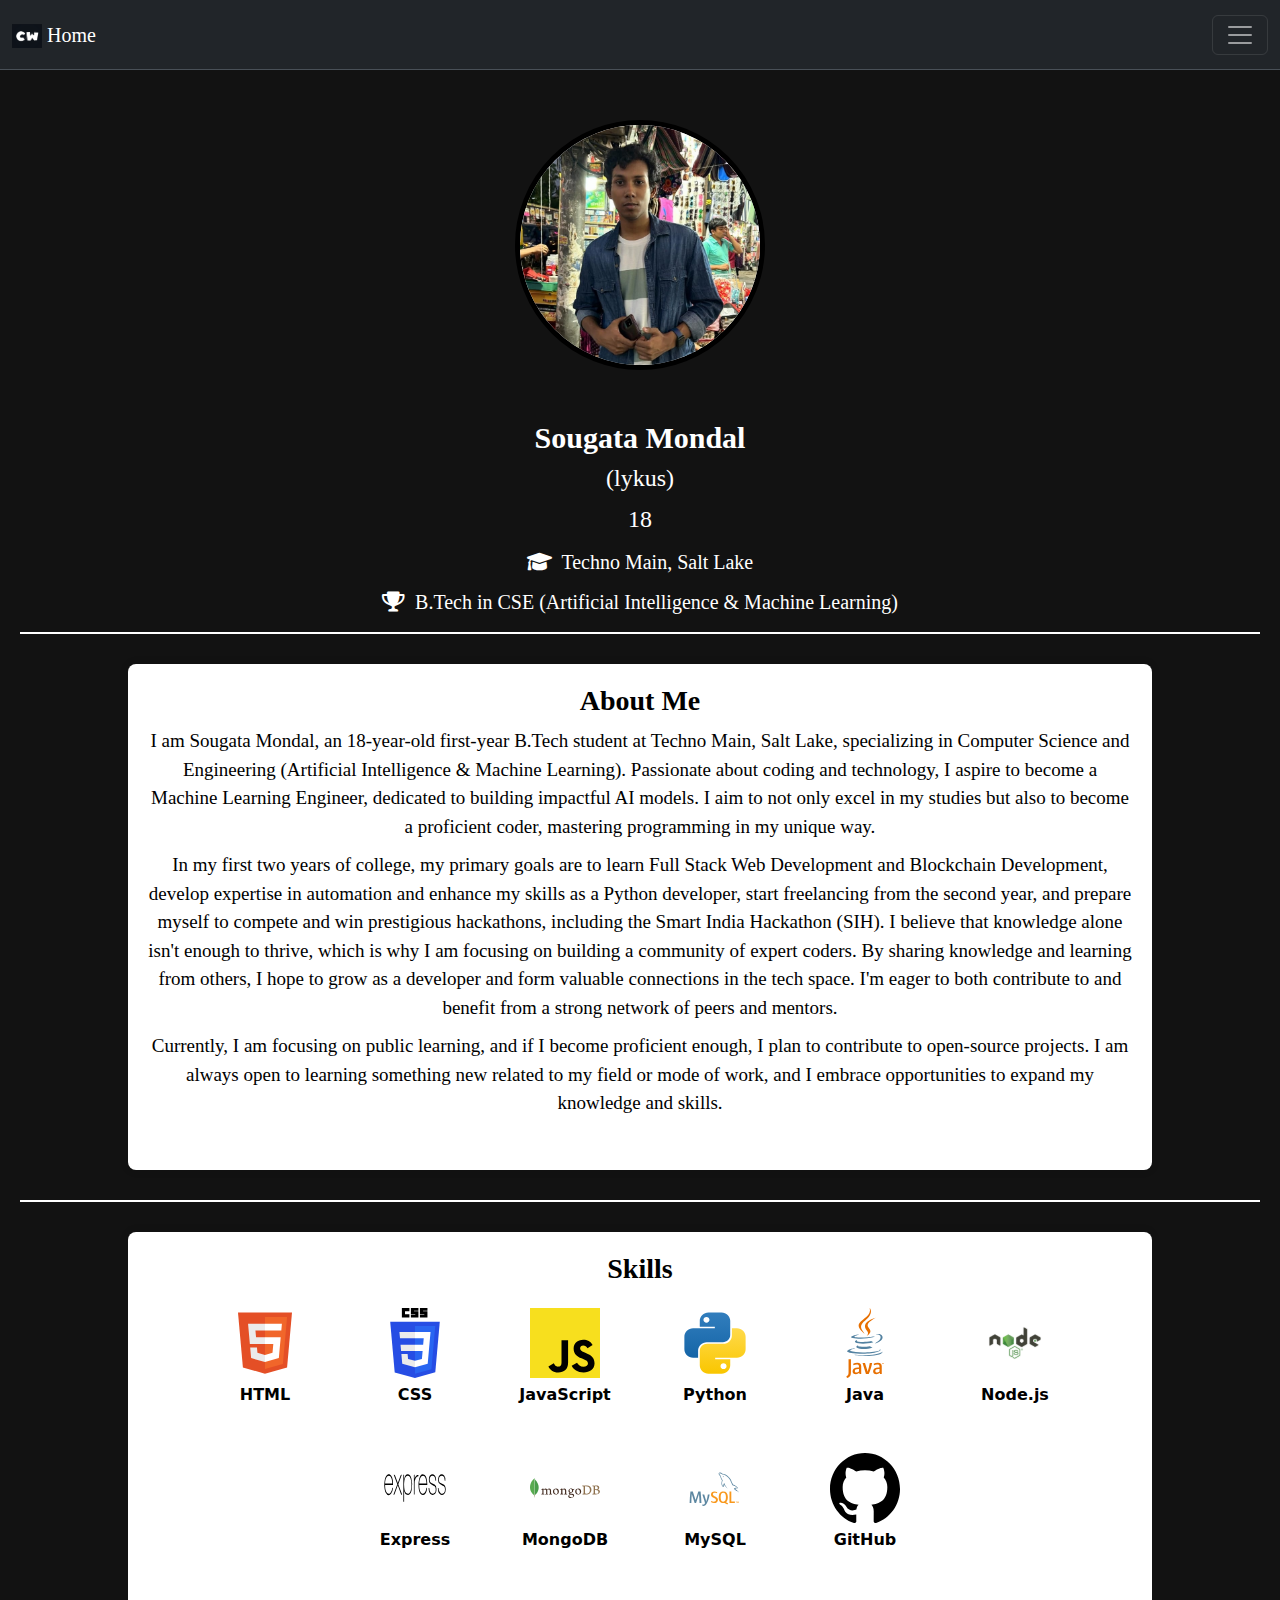
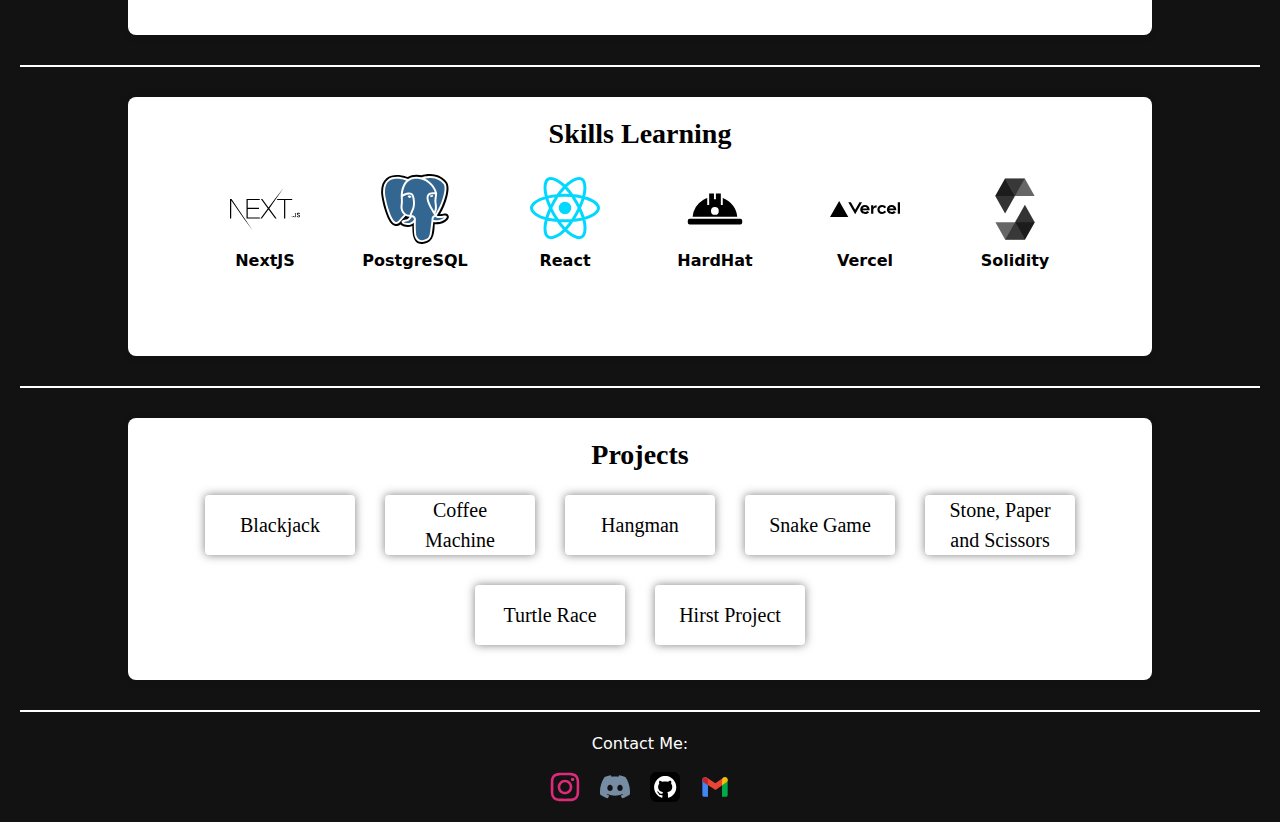
<file: index.html>
<!DOCTYPE html>
<html lang="en">
<head>
    <meta charset="UTF-8">
    <meta name="viewport" content="width=device-width, initial-scale=1.0">
    <title>Sougata Mondal</title>
    <link rel="shortcut icon" href="Logo.jpg">
    <link href="https://cdn.jsdelivr.net/npm/bootstrap@5.3.3/dist/css/bootstrap.min.css" rel="stylesheet" integrity="sha384-QWTKZyjpPEjISv5WaRU9OFeRpok6YctnYmDr5pNlyT2bRjXh0JMhjY6hW+ALEwIH" crossorigin="anonymous">
    <link rel="stylesheet" href="styles.css"> <!-- Link to the external CSS file -->
    <link rel="stylesheet" href="https://cdnjs.cloudflare.com/ajax/libs/font-awesome/6.0.0-beta3/css/all.min.css"> <!-- Font Awesome for icons -->
</head>
<body>
    <nav class="navbar bg-dark border-bottom border-body sticky-top" data-bs-theme="dark">
        <div class="container-fluid">
            <a class="navbar-brand" href="#">
                <img src="Logo.jpg" alt="Logo" width="30" height="24" class="d-inline-block align-text-top">
                Home
            </a>
            <button class="navbar-toggler" type="button" data-bs-toggle="collapse" data-bs-target="#navbarNavDropdown" aria-controls="navbarNavDropdown" aria-expanded="false" aria-label="Toggle navigation">
                <span class="navbar-toggler-icon"></span>
            </button>
            <div class="collapse navbar-collapse" id="navbarNavDropdown">
                <ul class="navbar-nav">
                    <li class="nav-item">
                        <a class="nav-link active" aria-current="page" href="#">Home</a>
                    </li>
                    <li class="nav-item">
                        <a class="nav-link" href="#About">About Me</a>
                    </li>
                    <li class="nav-item">
                        <a class="nav-link" href="#Skills">Skills</a>
                    </li>
                    <li class="nav-item"></li>
                        <a class="nav-link" href="#Learning">Upcoming Skills</a>
                    </li>
                    <li class="nav-item">
                        <a class="nav-link active" aria-current="page" href="#Projects">Projects</a>
                    </li>
                    <li class="nav-item"></li>
                        <a class="nav-link" href="#Contacts">Contact Me</a>
                    </li>
                </ul>
            </div>
        </div>
    </nav>
    
    <div class="profile-circle">
        <img src="me.jpg" alt="Profile Picture" class="profile-image">
    </div>
    <h1 class="name">Sougata Mondal</h1>
    <h2 class="nickname">(lykus)</h2>
    <div class="age">
        <span>18</span> <!-- Age added -->
    </div>
    <div class="education">
        <i class="fas fa-graduation-cap"></i>
        <span>Techno Main, Salt Lake</span>
    </div>
    <div class="degree">
        <i class="fas fa-trophy"></i> <!-- Scholarship icon -->
        <span>B.Tech in CSE (Artificial Intelligence & Machine Learning)</span>
        <div class="underline"></div> <!-- Underline added below degree -->
    </div>
    
    <div id="About" class="about-me-section section">
        <h2 class="about-me-title">About Me</h2>
        <p class="about-me-content">
            I am Sougata Mondal, an 18-year-old first-year B.Tech student at Techno Main, Salt Lake, specializing in Computer Science and Engineering (Artificial Intelligence & Machine Learning). Passionate about coding and technology, I aspire to become a Machine Learning Engineer, dedicated to building impactful AI models. I aim to not only excel in my studies but also to become a proficient coder, mastering programming in my unique way.
        </p>
        <p class="about-me-content">
            In my first two years of college, my primary goals are to learn Full Stack Web Development and Blockchain Development, develop expertise in automation and enhance my skills as a Python developer, start freelancing from the second year, and prepare myself to compete and win prestigious hackathons, including the Smart India Hackathon (SIH). I believe that knowledge alone isn't enough to thrive, which is why I am focusing on building a community of expert coders. By sharing knowledge and learning from others, I hope to grow as a developer and form valuable connections in the tech space. I'm eager to both contribute to and benefit from a strong network of peers and mentors.
        </p>
        <p class="about-me-content">
            Currently, I am focusing on public learning, and if I become proficient enough, I plan to contribute to open-source projects. I am always open to learning something new related to my field or mode of work, and I embrace opportunities to expand my knowledge and skills.
        </p>
        <div class="underline"></div> <!-- Underline for About Me section -->
    </div>

    <div class="underline"></div> <!-- Underline between About Me and Skills sections -->
    
    <div id="Skills" class="skills-section section">
        <h2 class="skills-title">Skills</h2>
        
        <div class="skill-item">
            <img src="html-svgrepo-com.svg" alt="HTML" class="skill-icon">
            <p class="skill-text">HTML</p>
        </div>
        <div class="skill-item">
            <img src="CSS3_logo_and_wordmark.svg" alt="CSS" class="skill-icon">
            <p class="skill-text">CSS</p>
        </div>
        <div class="skill-item">
            <img src="javascript-logo-svgrepo-com.svg" alt="JavaScript" class="skill-icon">
            <p class="skill-text">JavaScript</p>
        </div>
        <div class="skill-item">
            <img src="python-svgrepo-com.svg" alt="Python" class="skill-icon">
            <p class="skill-text">Python</p>
        </div>
        <div class="skill-item">
            <img src="java-4-logo-svgrepo-com.svg" alt="Java" class="skill-icon">
            <p class="skill-text">Java</p>
        </div>
        <div class="skill-item">
            <img src="node-js-svgrepo-com.svg" alt="Node.js" class="skill-icon">
            <p class="skill-text">Node.js</p>
        </div>
        <div class="skill-item">
            <img src="expressjs-ar21.svg" alt="Express" class="skill-icon">
            <p class="skill-text">Express</p>
        </div>
        <div class="skill-item">
            <img src="mongodb-logo-svgrepo-com.svg" alt="MongoDB" class="skill-icon">
            <p class="skill-text">MongoDB</p>
        </div>
        <div class="skill-item">
            <img src="mysql-logo-svgrepo-com.svg" alt="MySQL" class="skill-icon">
            <p class="skill-text">MySQL</p>
        </div>
        <div class="skill-item">
            <img src="github-142-svgrepo-com.svg" alt="GitHub" class="skill-icon">
            <p class="skill-text">GitHub</p>
        </div>

        <div class="underline"></div> <!-- Underline for Skills section -->
    </div>

    <div class="underline"></div> <!-- Underline between Skills and Upcoming Skills sections -->

    <div id="Learning" class="skills-section section">
        <h2 class="skills-title">Skills Learning</h2>

        <div class="skill-item">
            <img src="nextjs-svgrepo-com.svg" alt="NextJS" class="skill-icon">
            <p class="skill-text">NextJS</p>
        </div>
        <div class="skill-item">
            <img src="postgresql-logo-svgrepo-com.svg" alt="PostgreSQL" class="skill-icon">
            <p class="skill-text">PostgreSQL</p>
        </div>
        <div class="skill-item">
            <img src="reactjs-svgrepo-com.svg" alt="React" class="skill-icon">
            <p class="skill-text">React</p>
        </div>
        <div class="skill-item">
            <img src="hard-hat-svgrepo-com.svg" alt="HardHat" class="skill-icon">
            <p class="skill-text">HardHat</p>
        </div>
        <div class="skill-item">
            <img src="vercel-svgrepo-com.svg" alt="Vercel" class="skill-icon">
            <p class="skill-text">Vercel</p>
        </div>
        <div class="skill-item">
            <img src="light-solidity-svgrepo-com.svg" alt="Solidity" class="skill-icon">
            <p class="skill-text">Solidity</p>
        </div>

        <div class="underline"></div> <!-- Underline for Skills section -->
        
    </div>
    
    <div class="underline"></div> <!-- Underline between Upcoming Skills and Projects sections -->

    
    
    
    
    <div id="Projects" class="projects-section section" style="margin: 30px auto; padding: 20px; width: 80%; background-color: white; border-radius: 8px; box-shadow: 0 0 10px rgba(0, 0, 0, 0.1);">
        <h2 class="about-me-title">Projects</h2>
        <div class="project-list" style="display: flex; flex-wrap: wrap; justify-content: center; padding: 0;">
            <a href="https://github.com/Kisuke-Urahara-Code-Whiz/Python-Projects/tree/main/Blackjack" class="project-item">Blackjack</a>
            <a href="https://github.com/Kisuke-Urahara-Code-Whiz/Python-Projects/tree/main/coffee-machine" class="project-item">Coffee Machine</a>
            <a href="https://github.com/Kisuke-Urahara-Code-Whiz/Python-Projects/tree/main/hangman" class="project-item">Hangman</a>
            <a href="https://github.com/Kisuke-Urahara-Code-Whiz/Python-Projects/tree/main/snake-game" class="project-item">Snake Game</a>
            <a href="https://github.com/Kisuke-Urahara-Code-Whiz/Python-Projects/tree/main/stone-paper-scissor" class="project-item">Stone, Paper and Scissors</a>
            <a href="https://github.com/Kisuke-Urahara-Code-Whiz/Python-Projects/tree/main/turtle-race" class="project-item">Turtle Race</a>
            <a href="https://github.com/Kisuke-Urahara-Code-Whiz/Python-Projects/tree/main/us-states-game" class="project-item">Hirst Project</a>
        </div>
    </div>

    <div class="underline"></div> <!-- Underline between Upcoming Skills and Projects sections -->

    <footer id="Contacts" class="footer section">
        <p>Contact Me:</p>
        <div class="social-icons">
            <a href="https://www.instagram.com/lykus.fr?igsh=enR6dHUzeTlvbzNr" target="_blank">
                <img src="instagram-social-media-network-communication-interaction-connection-svgrepo-com.svg" alt="Instagram" class="icon" />
            </a>
            <a href="https://discordapp.com/users/784750059736530974" target="_blank">
                <img src="discord-svgrepo-com.svg" alt="Discord" class="icon" />
            </a>
            <a href="https://github.com/Kisuke-Urahara-Code-Whiz" target="_blank">
                <img src="github-svgrepo-com.svg" alt="GitHub" class="icon" />
            </a>
            <a href="mailto:sougatacodewhiz@gmail.com">
                <img src="new-logo-gmail-svgrepo-com.svg" alt="Mail" class="icon" />
            </a>
        </div>
    </footer>
    
    
    

    
    
    

    <script src="https://cdn.jsdelivr.net/npm/bootstrap@5.3.3/dist/js/bootstrap.bundle.min.js" integrity="sha384-YvpcrYf0tY3lHB60NNkmXc5s9fDVZLESaAA55NDzOxhy9GkcIdslK1eN7N6jIeHz" crossorigin="anonymous"></script>
    <script src="script.js"></script>
</body>
</html>
</file>
<file: styles.css>
/* Smooth scrolling */
html {
    scroll-behavior: smooth;
}

/* Glow effect class */
.glow {
    box-shadow: 0 0 20px 5px rgba(255, 255, 255, 0.8); /* White glow */
}




body {
    background-color: #121212; /* Dark background */
    color: white; /* Text color */
}

.navbar {
    font-family: 'Lucida Handwriting', cursive; /* Set font for navbar */
    height: 70px; /* Increased height of the navbar */
}

.navbar-collapse {
    background-color: #343a40; /* Background color for the collapsed navbar */
    position: absolute; /* Position the dropdown absolutely */
    top: 70px; /* Position it right below the navbar */
    left: 0; /* Align to the left */
    right: 0; /* Align to the right */
    z-index: 1000; /* Ensure it appears above other elements */
}

.navbar-nav .nav-link {
    padding: 15px 20px; /* Increased padding for better spacing */
}

.profile-circle {
    width: 250px; /* Diameter of the circle */
    height: 250px; /* Diameter of the circle */
    border: 5px solid black; /* Black border */
    border-radius: 50%; /* Make it a circle */
    background-color: #ffffff; /* White background for the circle */
    margin: 50px auto; /* Center the circle with some space above */
    display: flex;
    align-items: center;
    justify-content: center;
    overflow: hidden; /* Ensure image doesn't overflow */
    transition: transform 0.3s; /* Smooth transition for transform */
}

.profile-image {
    width: 100%; /* Image width to fill the circle */
    height: auto; /* Maintain aspect ratio */
    border-radius: 50%; /* Make the image circular */
}

.profile-circle:hover {
    transform: scale(1.2); /* Scale up the entire circle */
    box-shadow: 0 0 20px rgba(255, 255, 255, 0.8); /* Glow effect on hover */
}

.name {
    text-align: center; /* Center the name */
    margin-top: 10px; /* Space above the name */
    font-family: 'Lucida Handwriting', cursive; /* Set font to Lucida Handwriting */
    font-size: 30px; /* Font size for the name */
    font-weight: bold; /* Make the name bold */
}

.nickname {
    text-align: center; /* Center the nickname */
    margin-top: 5px; /* Space above the nickname */
    font-family: 'Lucida Handwriting', cursive; /* Set font to Lucida Handwriting */
    font-size: 24px; /* Font size for the nickname */
}

.age {
    text-align: center; /* Center the age */
    margin-top: 5px; /* Space above the age */
    font-family: 'Lucida Handwriting', cursive; /* Set font to Lucida Handwriting */
    font-size: 24px; /* Font size for the age */
}

.underline {
    width: calc(100% - 40px); /* Full width minus some gap on each side */
    height: 2px; /* Height of the underline */
    background-color: white; /* Color of the underline */
    margin: 15px auto; /* Increased space above the underline */
}

.education, .degree {
    text-align: center; /* Center the education and degree sections */
    margin-top: 10px; /* Space above the sections */
    font-family: 'Lucida Handwriting', cursive; /* Set font to Lucida Handwriting */
    font-size: 20px; /* Font size for the text */
}

.education i, .degree i {
    margin-right: 5px; /* Space between icon and text */
    color: white; /* Icon color */
}

/* About Me Section */
.about-me-section {
    background-color: white; /* White background */
    color: black; /* Black font color */
    text-align: center; /* Center align text */
    margin: 30px auto; /* Spacing around the section */
    padding: 20px; /* Padding inside the section */
    width: 80%; /* Width of the section */
    border-radius: 8px; /* Rounded corners for a modern look */
    box-shadow: 0 0 10px rgba(0, 0, 0, 0.1); /* Subtle shadow for depth */
}

.about-me-title {
    font-size: 28px; /* Font size for the title */
    font-family: 'Lucida Handwriting', cursive; /* Set font for the title */
    font-weight: bold; /* Make the title bold */
}

.about-me-content {
    font-size: 19px; /* Font size for content */
    font-family: "Britannic Bold"; /* Set font for content */
    line-height: 1.5; /* Increase line height for readability */
    margin: 10px 0; /* Space above and below paragraphs */
}

/* Skills Section */
.skills-section {
    display: flex; /* Use flexbox layout */
    flex-wrap: wrap; /* Allow items to wrap to the next line */
    justify-content: center; /* Center items */
    background-color: white; /* White background */
    color: black; /* Black font color */
    text-align: center; /* Center align text */
    margin: 30px auto; /* Spacing around the section */
    padding: 20px; /* Padding inside the section */
    width: 80%; /* Width of the section */
    border-radius: 8px; /* Rounded corners for a modern look */
    box-shadow: 0 0 10px rgba(0, 0, 0, 0.1); /* Subtle shadow for depth */
}

.skills-title {
    font-size: 28px; /* Font size for the title */
    font-family: 'Lucida Handwriting', cursive; /* Set font for the title */
    font-weight: bold; /* Make the title bold */
    width: 100%; /* Full width for title */
    text-align: center; /* Center title */
}

.skill-item {
    margin: 15px; /* Spacing around each skill item */
    text-align: center; /* Center text under the image */
    flex: 0 1 120px; /* Allow flexible width, with a minimum width of 120px */
}

.skill-icon {
    width: 70px; /* Increased size of the icons */
    height: 70px; /* Increased size of the icons */
}

/* Bolder text under images */
.skill-text {
    font-weight: bold; /* Make the skill text bold */
    margin-top: 5px; /* Space above the text */
}

.skill-item:hover {
    background-color: rgba(255, 255, 255, 0.1); /* Light background on hover */
    box-shadow: 0 4px 15px rgba(0, 0, 0, 0.3); /* Subtle shadow on hover */
    transition: background-color 0.3s, box-shadow 0.3s; /* Smooth transition */
}

/* Skills Learning Section */
.skills-learning-section {
    background-color: white; /* White background */
    color: black; /* Black font color */
    text-align: center; /* Center align text */
    margin: 30px auto; /* Spacing around the section */
    padding: 20px; /* Padding inside the section */
    width: 80%; /* Width of the section */
    border-radius: 8px; /* Rounded corners for a modern look */
    box-shadow: 0 0 10px rgba(0, 0, 0, 0.1); /* Subtle shadow for depth */
}

.skills-learning-title {
    font-size: 28px; /* Font size for the title */
    font-family: 'Lucida Handwriting', cursive; /* Set font for the title */
    font-weight: bold; /* Make the title bold */
}

/* Container for Projects and Contact Me sections */
.projects-contact-container {
    display: flex; /* Use flexbox layout */
    justify-content: space-between; /* Space between the sections */
    margin: 30px 20px; /* Margin around the container */
}

/* Projects Section */
.projects-section {
    background-color: white; /* White background */
    color: black; /* Black text color */
    text-align: center; /* Center align text */
    padding: 20px; /* Padding inside the section */
    width: calc(50% - 10px); /* Width of the section with space for margin */
    border-radius: 8px; /* Rounded corners */
    box-shadow: 0 0 10px rgba(0, 0, 0, 0.1); /* Subtle shadow for depth */
}



/* Title styles for Projects  */
.projects-title {
    font-size: 28px; /* Font size for the title */
    font-family: 'Lucida Handwriting', cursive; /* Set font for the title */
    font-weight: bold; /* Make the title bold */
    margin-bottom: 15px; /* Space below the title */
}

.project-list {
    display: flex; /* Use flexbox layout */
    flex-wrap: wrap; /* Allow items to wrap to the next line */
    justify-content: center; /* Center items */
}

.project-item {
    margin: 15px; /* Space around each project link */
    font-family: "Britannic Bold"; /* Set font style */
    font-size: 20px; /* Slightly larger font size */
    padding: 10px; /* Padding around text */
    border: 2px solid transparent; /* Transparent border for hover effect */
    border-radius: 4px; /* Slight rounding of corners */
    transition: all 0.3s ease; /* Smooth transition for hover effects */
    text-decoration: none; /* Remove underline */
    color: black; /* Black text color */
    display: flex; /* Use flexbox for centering */
    justify-content: center; /* Center horizontally */
    align-items: center; /* Center vertically */
    width: 150px; /* Set a width for consistent box sizes */
    height: 60px; /* Set a height for consistent box sizes */
    text-align: center; /* Center the text */
    box-shadow: 0 0 10px rgba(0, 0, 0, 0.5); /* Thick box shadow on all sides */
}

.project-item:hover {
    border: 2px solid rgba(255, 255, 255, 0.5); /* Light border on hover */
    box-shadow: 0 0 20px rgba(255, 255, 255, 0.7), 0 0 30px rgba(0, 0, 0, 0.5); /* Thick glow effect on hover */
    background-color: rgba(255, 255, 255, 0.1); /* Add a slight background color on hover */
    transform: scale(1.05); /* Slightly increase the size of the box */
}

.footer {
    text-align: center; /* Center align text in footer */
    margin: 20px 0; /* Margin above and below the footer */
}

.social-icons {
    display: flex; /* Use flexbox for horizontal layout */
    justify-content: center; /* Center the icons */
    margin-top: 10px; /* Space above the icons */
}

.icon {
    width: 30px; /* Set the desired width for the icons */
    height: 30px; /* Set the desired height for the icons */
    margin: 0 10px; /* Space between icons */
    transition: transform 0.3s; /* Smooth transition for hover effect */
}

.icon:hover {
    transform: scale(1.1); /* Slightly enlarge icon on hover */
}
</file>
